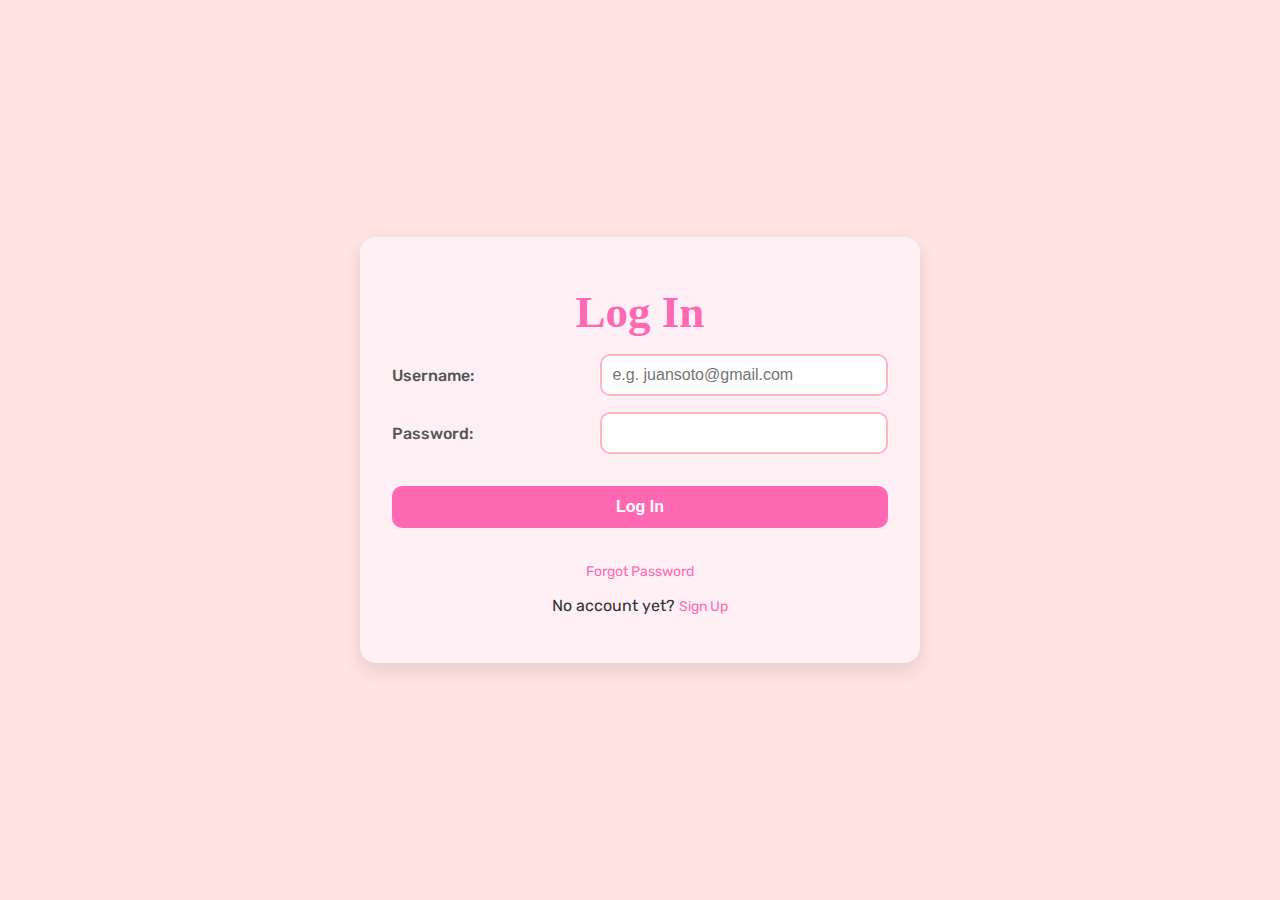
<file: index.html>
<!DOCTYPE html>

<html lang="en">
  <head>
    <meta charset="UTF-8" />
    <meta name="viewport" content="width=device-width, initial-scale=1.0" />

    <link rel="stylesheet" href="style.css" />

    <title>Log In</title>
  </head>

  <body>
    <div class="container-box">
      <h1>Log In</h1>
      <form action="authenticate.php" method="post" autocomplete="off">
        <div class="form-group">
          <label for="username">Username:</label>
          <input
            type="email"
            name="username"
            id="username"
            placeholder="e.g. juansoto@gmail.com"
            pattern=".+@[a-zA-Z]+\.(com|edu)"
            required
          />
        </div>
    
        <div class="form-group">
          <label for="password">Password:</label>
          <input
            type="password"
            name="password"
            id="password"
            minlength="8"
            required
          />
        </div>
    
        <p id="validator"></p>
        <button type="submit" id="login">Log In</button>
        <br />
        <a href="#" id="forgot" class="links">Forgot Password</a>
        <p class="links">No account yet? <a href="signup.html" id="signup">Sign Up</a></p>
      </form>
    </div>
    
    
    </body>
    <script src="index.js"></script>
  </body>
</html>
</file>
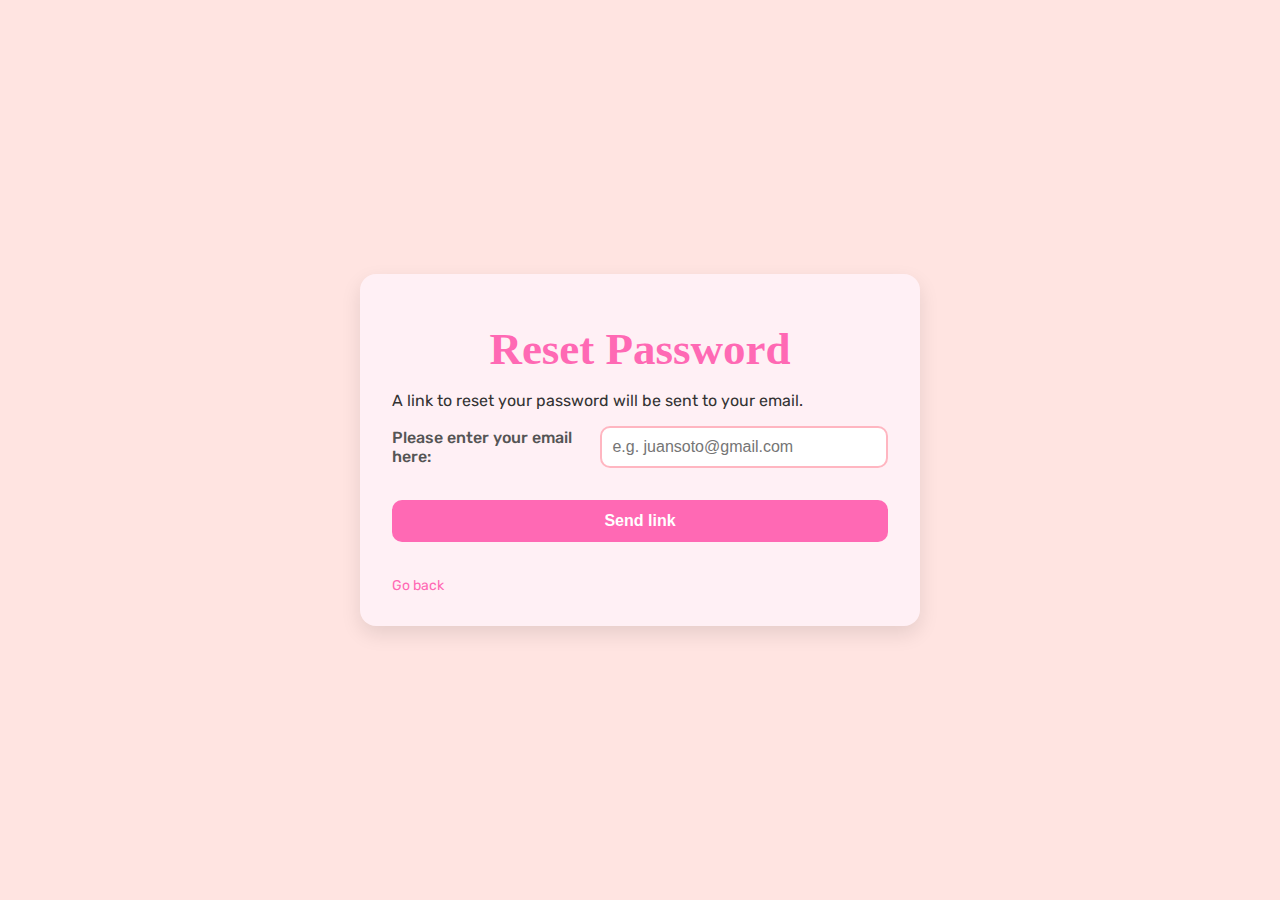
<file: forgot-password.html>
<!DOCTYPE html>
<html lang="en">
  <head>
    <meta charset="UTF-8" />
    <meta name="viewport" content="width=device-width, initial-scale=1.0" />
    <link rel="stylesheet" href="style.css" />
    <title>Forgot Password</title>
  </head>

  <body>
    <div class="container-box">
      <h1>Reset Password</h1>
      <p id="forgot">
        A link to reset your password will be sent to your email.
      </p>
      <form action="reset-password.php" method="post" autocomplete="off">
        <div class="form-group">
          <label for="email">Please enter your email here:</label>
          <input
            type="email"
            name="email"
            id="email"
            placeholder="e.g. juansoto@gmail.com"
            pattern=".+@[a-zA-Z]+\.(com|edu)"
            required
          />
        </div>
        <button type="submit">Send link</button>
        <br />
        <a href="#" id="back">Go back</a>
      </form>
    </div>

    <script>
      document.getElementById("back").addEventListener("click", (e) => {
        e.preventDefault();
        window.close();
      });
    </script>
  </body>
</html>
</file>
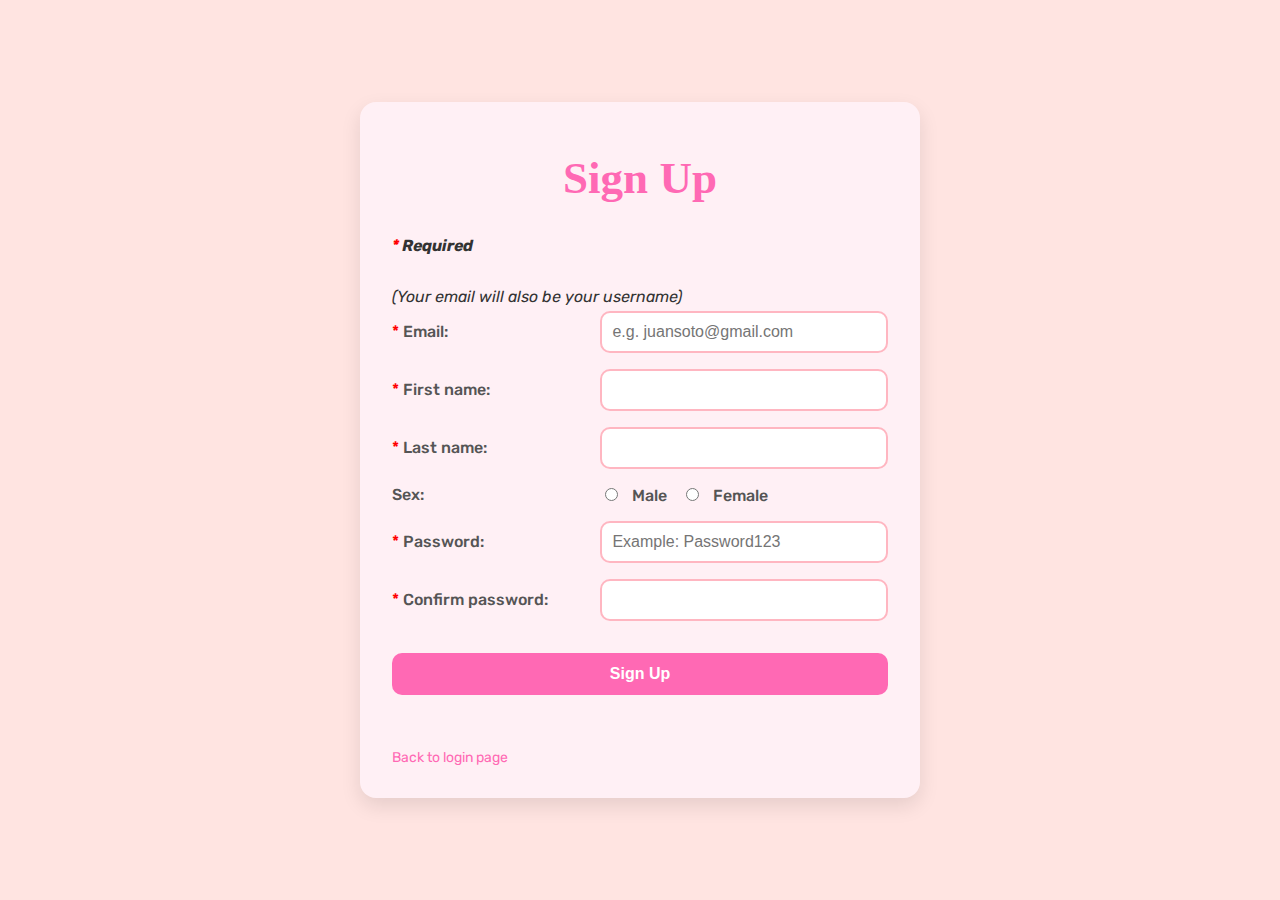
<file: signup.html>
<!DOCTYPE html>

<html lang="en">
  <head>
    <meta charset="UTF-8" />
    <meta name="viewport" content="width=device-width, initial-scale=1.0" />

    <link rel="stylesheet" href="style.css" />

    <title>Sign Up</title>
  </head>

  <body>
    <div class="container-box">
      <h1>Sign Up</h1>
      <form action="register-user.php" method="post" autocomplete="off">
        <p id="required-label"><span>* </span>Required</p>

        <p id="unameEmail">(Your email will also be your username)</p>
        <div class="form-group">
          <label for="username"><span>* </span>Email:</label>
          <input
            type="email"
            name="username"
            id="username"
            placeholder="e.g. juansoto@gmail.com"
            pattern=".+@[a-zA-Z]+\.(com|edu)"
            required
          />
        </div>

        <div class="form-group">
          <label for="first-name"><span>* </span>First name:</label>
          <input type="text" name="first-name" id="first-name" required />
        </div>

        <div class="form-group">
          <label for="last-name"><span>* </span>Last name:</label>
          <input type="text" name="last-name" id="last-name" required />
        </div>

        <div class="form-group">
          <label>Sex:</label>
          <div>
            <input type="radio" name="GR" id="M" value="M" required />
            <label for="M">Male</label>
            <input type="radio" name="GR" id="F" value="F" required />
            <label for="F">Female</label>
          </div>
        </div>

        <div class="form-group">
          <label for="password"><span>* </span>Password:</label>
          <input
            type="password"
            name="password"
            id="password"
            minlength="8"
            placeholder="Example: Password123"
            pattern="(?=.*\d)(?=.*[a-zA-Z]).{8,}"
            required
          />
        </div>

        <div class="form-group">
          <label for="confirm-pass"><span>* </span>Confirm password:</label>
          <input
            type="password"
            name="confirm-pass"
            id="confirm-pass"
            minlength="8"
            required
          />
        </div>

        <p id="validator"></p>
        <button type="submit" id="signup">Sign Up</button>
        <br /><br />
        <a href="index.html">Back to login page</a>
      </form>
    </div>

    <script src="signup.js"></script>
  </body>
</html>
</file>
<file: style.css>
@import url('https://fonts.googleapis.com/css2?family=Rubik:ital,wght@0,300..900;1,300..900&display=swap');

body {
  font-family: "Rubik";
  background-color: #ffe4e1;
  color: #333;
  margin: 0;
  padding: 20px;
  display: flex;
  justify-content: center;
  align-items: center;
  min-height: 100vh;
  box-sizing: border-box;
}

h1 {
  font-family: 'Times New Roman', Times, serif;
}

.links {
  text-align: center;
}

.container-box {
  background-color: #fff0f5;
  padding: 2rem;
  padding-top: 1.2rem;
  border-radius: 16px;
  box-shadow: 0 8px 20px rgba(0, 0, 0, 0.1);
  max-width: 700px;
  width: 40%;
}

.container-box h1 {
  color: #ff69b4;
  font-size: 45px;
  margin-bottom: 1rem;
  text-align: center;
}

form {
  display: flex;
  flex-direction: column;
  width: 100%;
}

.form-group {
  display: flex;
  align-items: center;
  margin-bottom: 1rem;
}

label {
  margin-right: 10px;
  font-size: 16px;
  font-weight: 500;
  color: #555;
  flex: 0 0 40%;
}

input {
  flex: 1;
  padding: 10px;
  font-size: 16px;
  border: 2px solid #ffb6c1;
  border-radius: 10px;
  transition: all 0.3s ease;
  width: 100%;
  box-sizing: border-box;
}

input[type="radio"] {
  flex: unset;
  width: unset;
  margin-right: 10px;
}

input:focus {
  outline: none;
  border-color: #ff69b4;
  box-shadow: 0 0 8px rgba(255, 105, 180, 0.2);
}

button {
  padding: 12px;
  background-color: #ff69b4;
  color: white;
  border: none;
  border-radius: 10px;
  font-size: 16px;
  font-weight: bold;
  cursor: pointer;
  transition: background-color 0.3s ease;
  margin-top: 1rem;
}

button:hover {
  background-color: #ff1493;
}

a {
  color: #ff69b4;
  text-decoration: none;
  font-size: 14px;
  margin-top: 1rem;
}

a:hover {
  text-decoration: underline;
}

#validator {
  color: red;
  font-size: 14px;
  margin-top: 10px;
}

span {
  color: red;
}

#unameEmail {
  font-style: italic;
  margin-bottom: 5px;
}

#required-label {
  font-weight: bold;
  font-style: italic;
}

@media (max-width: 600px) {
  .container-box {
    padding: 1.5rem;
    width: 90%;
  }

  .form-group {
    flex-direction: column;
    align-items: flex-start;
  }

  input {
    width: 100%;
    margin-top: 10px;
  }

  input[type="radio"] {
    margin-top: 0;
  }

  h1 {
    font-size: 40px;
  }

  label {
    flex: unset;
    width: 100%;
  }
}
</file>
